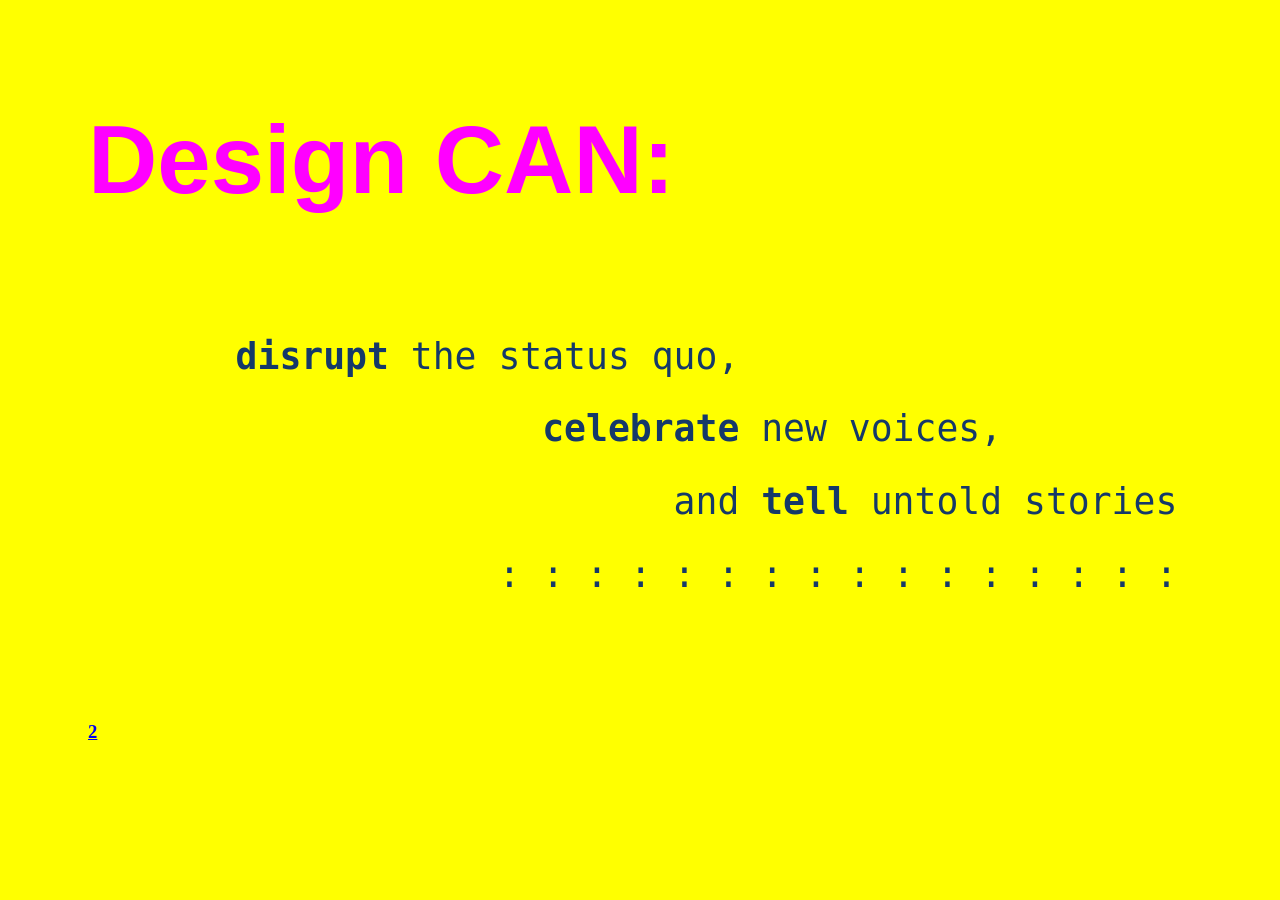
<file: index.html>
<!doctype html>
<html lang="en">
<head>
	<meta charset="utf-8">
	<title>Critical Engineering Manifesto</title>
	<link rel="preconnect" href="https://fonts.googleapis.com">
<link rel="preconnect" href="https://fonts.gstatic.com" crossorigin>
<link href="https://fonts.googleapis.com/css2?family=Boldonse&display=swap" rel="stylesheet">
	<link rel="stylesheet" href="./assets/css/styles.css">
</head>
<body>

	<h1>Design CAN:</h1>
	<pre>
    <strong>disrupt</strong> the status quo,
		  <strong>celebrate </strong>new voices,
		        and <strong>tell</strong> untold stories
		: : : : : : : : : : : : : : : :
	</pre>
	<h3>
		<a href="index2.html">2</a>
	</h3>

	<script src="./assets/js/main.js"></script>
</body>
</html>
</file>
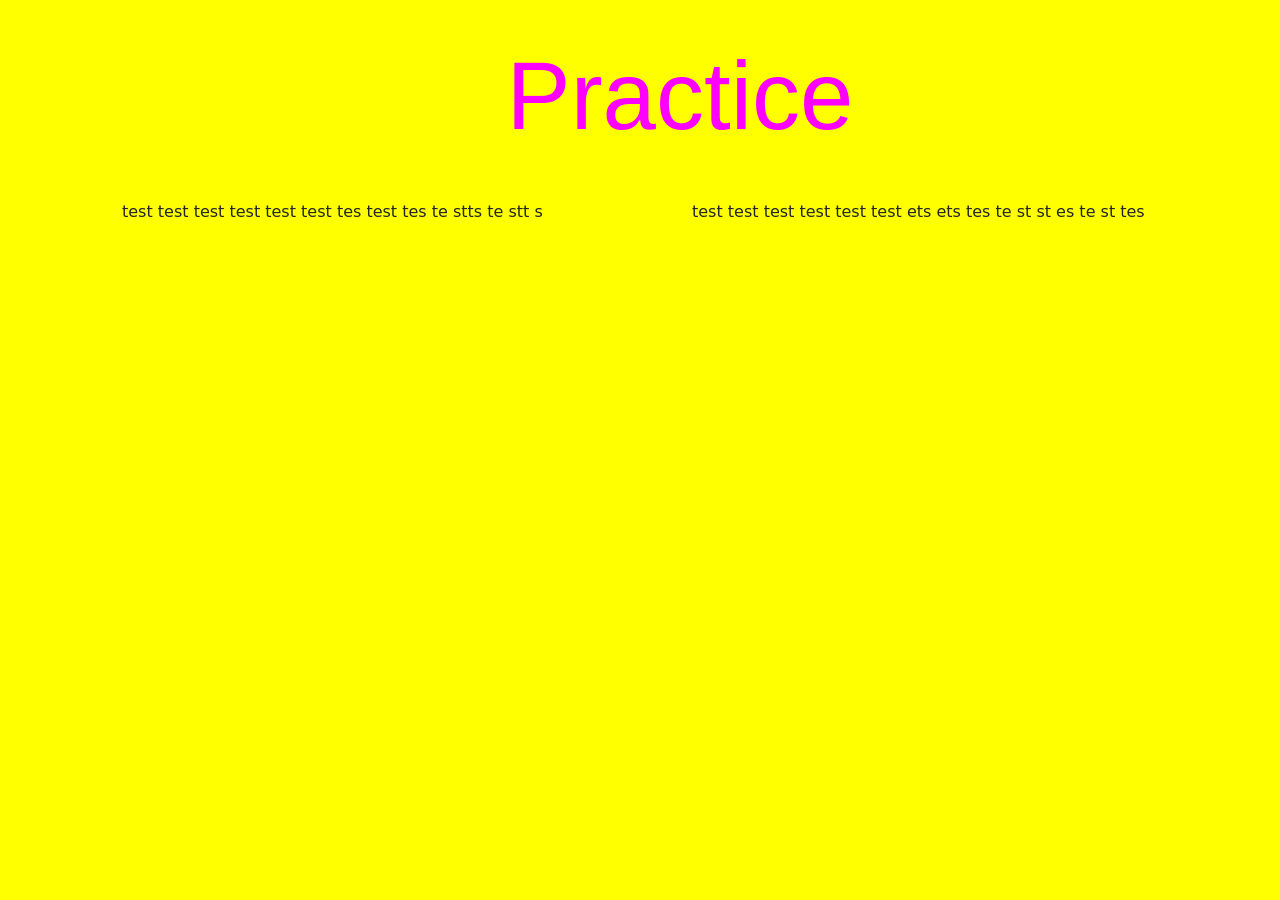
<file: index2.html>
<!doctype html>
<html lang="en">
<head>
  <meta charset= "utf=8">
  <title>Practice</title>
  <link href="https://cdn.jsdelivr.net/npm/bootstrap@5.3.8/dist/css/bootstrap.min.css" 
    rel="stylesheet" integrity="sha384-sRIl4kxILFvY47J16cr9ZwB07vP4J8+LH7qKQnuqkuIAvNWL
    zeN8tE5YBujZqJLB" crossorigin="anonymous">
  <link rel="stylesheet" href="./assets/css/styles.css"> 
</head>

<body>
  <div class="container">
    <div class="row text-center">
      
      <div class="col">
        <h1>Practice</h1>
        
      </div> <!--end of col-->
      
    </div> <!--end of row-->

    <div class="row">

      <div class="col-6">
        <p>test test test test test test tes  test tes te stts te stt s</p>
      </div> <!--end of col-->

      <div class="col-6"> 
        <p>test test test test test test  ets ets tes te st st es te st tes</p>
      </div>
      
    </div> <!--end of row-->

    
  </div> <!--end of container-->

  
</body>
</file>
<file: assets/css/styles.css>
/* styles.css */

body {
background-color: yellow;
  padding-left: 80px;
}

h1 {
font-family: "Impact", sans-serif; 
font-size: 6em;
line-height: 2;
color: magenta; 
}

pre {
padding-left: 60px;
font-size: 2.8em;
line-height: 2;
color: #153969; 
}
</file>
